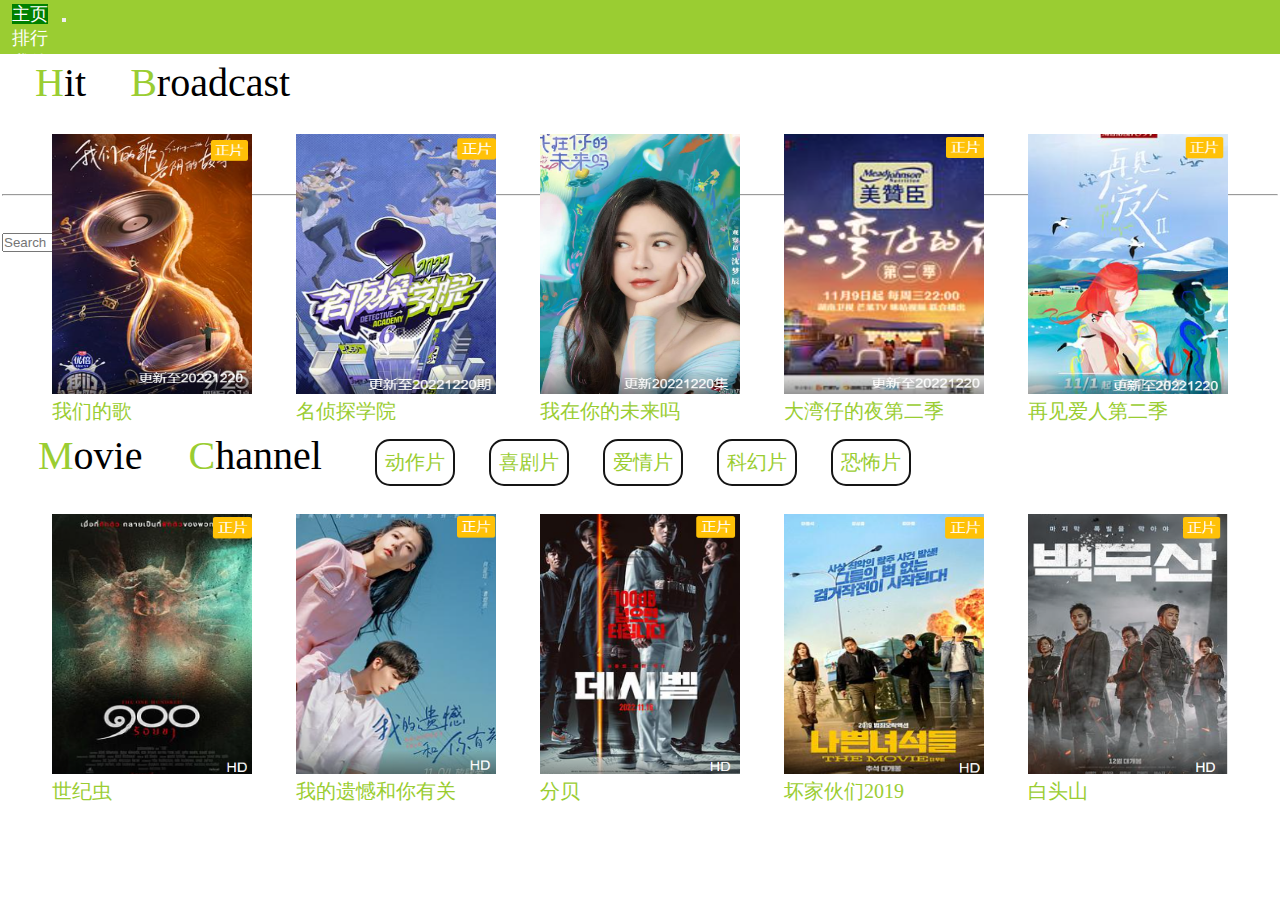
<file: index.html>
<!DOCTYPE html>
<html lang="en">
<head>
    <meta charset="UTF-8">
    <meta http-equiv="X-UA-Compatible" content="IE=edge">
    <meta name="viewport" content="width=device-width, initial-scale=1.0"> 
    <link rel="stylesheet" href="https://cdn.staticfile.org/twitter-bootstrap/4.3.1/css/bootstrap.min.css">
    <script src="https://cdn.staticfile.org/jquery/3.2.1/jquery.min.js"></script>   
    <script src="https://cdn.staticfile.org/popper.js/1.15.0/umd/popper.min.js"></script>
    <link rel="stylesheet" href="CSS/common.css">
    <link rel="stylesheet" href="CSS/index.css">
    <title>主页</title>
</head>
<body>
    <div class="container">
        <nav class="navbar navbar-expand-lg navbar-light bg-light">
            <div class="container-fluid">
            <a class="navbar-brand" href="index.html">主页</a>
            <button class="navbar-toggler" type="button" data-bs-toggle="collapse" data-bs-target="#navbarSupportedContent" aria-controls="navbarSupportedContent" aria-expanded="true" aria-label="Toggle navigation" data-toggle="dropdown">
            <span class="navbar-toggler-icon" data-toggle="dropdown"></span>
            </button>
            <div class="collapse navbar-collapse" id="navbarSupportedContent">
            <ul class="navbar-nav me-auto mb-2 mb-lg-0">
              <li class="nav-item">
                <a class="nav-link active" aria-current="page" href="ranking.html">排行</a>
              </li>
              <li class="nav-item">
                <a class="nav-link" href="login.html">我的</a>
              </li>
              <li class="nav-item">
                <a class="nav-link" href="new.html">最新</a>
              </li>
              <li class="nav-item">
                <a class="nav-link" href="contact.html">联系我们</a>
              </li>
              <div class="pulldown-box">
              <li class="nav-item dropdown">
                <a class="nav-link dropdown-toggle" href="#" id="navbarDropdown" role="button" data-toggle="dropdown" aria-expanded="">
                  全部
                </a>
                <ul class="dropdown-menu" aria-labelledby="navbarDropdown">
                  <li><a class="dropdown-item" href="#">电视</a></li>
                  <li><a class="dropdown-item" href="#">动漫</a></li>
                  <li><hr class="dropdown-divider"></li>
                  <li><a class="dropdown-item" href="#">Something else here</a></li>
                </ul>
              </li>
            </div>
            </ul>
            <form class="d-flex">
              <input class="form-control me-2" type="search" placeholder="Search" aria-label="Search">
              <button class="btn btn-outline-success" type="submit">Search</button>
            </form>
            </div>
            </div>
            </nav>
        <div class="navigation_bar">
            <p>Hit</p>
            <p>Broadcast</p>
        </div>
        <div class="main">
            <a  href="https://wujicloud.cn/voddetail/42265.html">
                <img src="images/p1.png" alt="">
                    <p>我们的歌</p>
                </img>
            </a>
            <a href="https://wujicloud.cn/voddetail/43534.html">
                <img src="images/p2.png" alt="">
                    <p>名侦探学院</p>
                </img>
            </a>
            <a href="https://wujicloud.cn/voddetail/42999.html">
                <img src="images/p3.png" alt="">
                    <p>我在你的未来吗</p>
                </img>
            </a>
            <a href="https://wujicloud.cn/voddetail/42950.html">
                <img src="images/p4.png" alt="">
                    <p>大湾仔的夜第二季</p>
                </img>
            </a>
            <a href="https://wujicloud.cn/voddetail/42847.html">
                <img src="images/p5.png" alt="">
                    <p>再见爱人第二季</p>
                </img>
            </a>
        </div>
        <div class="navigation_bar1">
            <p>Movie</p>
            <p>Channel</p>
            <div class="category">
                <a href="https://wujicloud.cn/vodshow/6-----------.html">
                    <p>动作片</p>
                </a>
                <a href="https://wujicloud.cn/vodshow/7-----------.html">
                    <p>喜剧片</p>
                </a>
                <a href="https://wujicloud.cn/vodshow/8-----------.html">
                    <p>爱情片</p>
                </a>
                <a href="https://wujicloud.cn/vodshow/9-----------.html">
                    <p>科幻片</p>
                </a>
                <a href="https://wujicloud.cn/vodshow/10-----------.html">
                    <p>恐怖片</p>
                </a>
            </div>
        </div>
        <div class="main1">
            <a href="https://wujicloud.cn/voddetail/43694.html">
                <img src="images/p6.png" alt="">
                    <p>世纪虫</p>
                </img>
            </a><a href="https://wujicloud.cn/voddetail/43693.html">
                <img src="images/p7.png" alt="">
                    <p>我的遗憾和你有关</p>
                </img>
            </a><a href="https://wujicloud.cn/voddetail/43690.html">
                <img src="images/p8.png" alt="">
                    <p>分贝</p>
                </img>
            </a><a href="https://wujicloud.cn/voddetail/28589.html">
                <img src="images/p9.png" alt="">
                    <p>坏家伙们2019</p>
                </img>
            </a><a href="https://wujicloud.cn/voddetail/28588.html">
                <img src="images/p10.png" alt="">
                    <p>白头山</p>
                </img>
            </a>
        </div>
    </div>
</body>
</html>
</file>
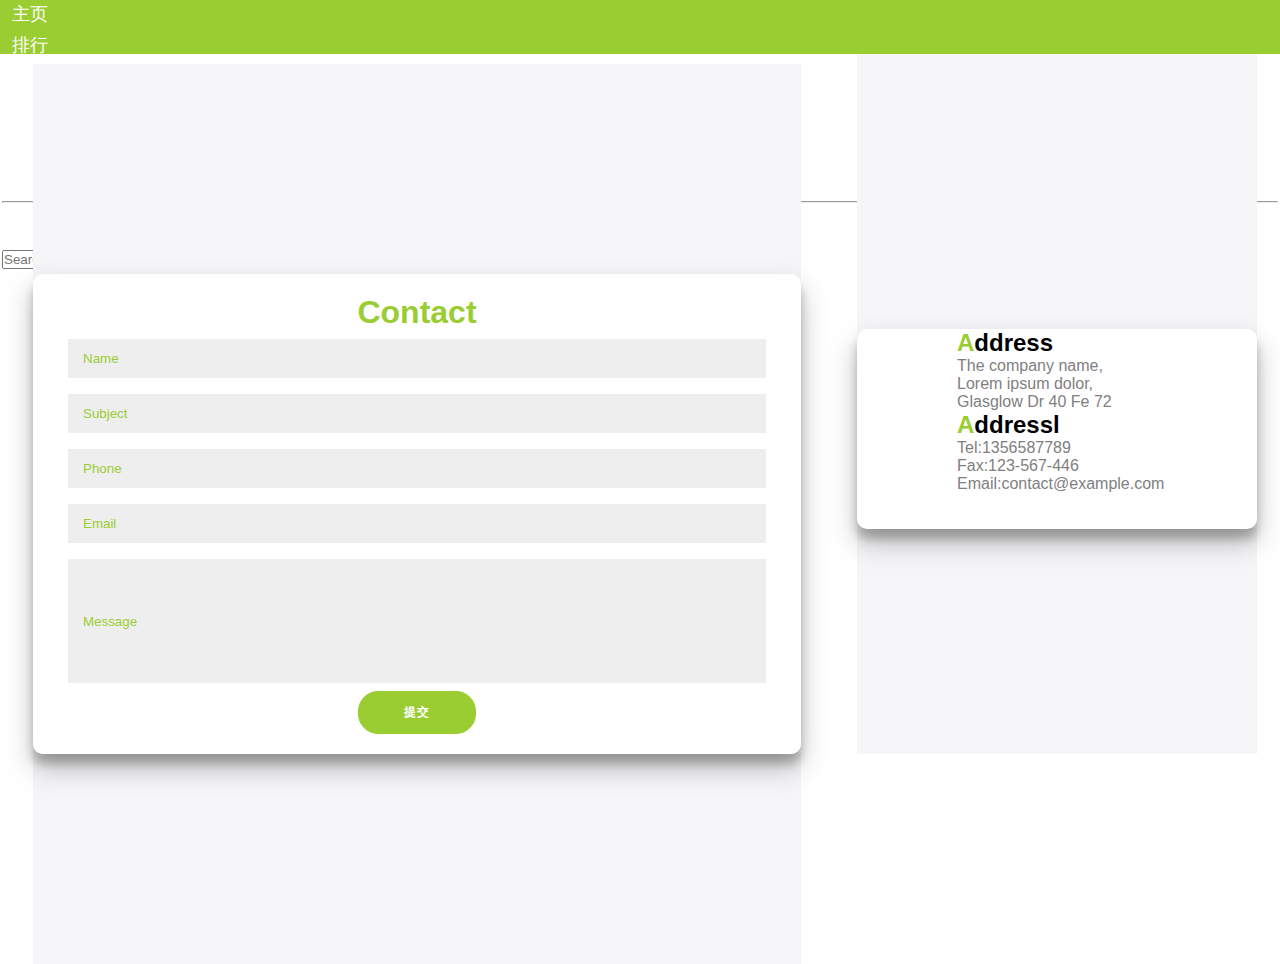
<file: contact.html>
<!DOCTYPE html>
<html lang="en">
<head>
    <meta charset="UTF-8">
    <meta http-equiv="X-UA-Compatible" content="IE=edge">
    <meta name="viewport" content="width=device-width, initial-scale=1.0">
    <meta name="viewport" content="width=device-width, initial-scale=1.0">
    <link rel="stylesheet" href="https://cdn.staticfile.org/twitter-bootstrap/4.3.1/css/bootstrap.min.css">
    <script src="https://cdn.staticfile.org/jquery/3.2.1/jquery.min.js"></script>   
    <script src="https://cdn.staticfile.org/popper.js/1.15.0/umd/popper.min.js"></script>
    <link rel="stylesheet" href="CSS/common.css">
    <link rel="stylesheet" href="CSS/we.css">
    <title>注册</title>
</head>
<body>
    <nav class="navbar navbar-expand-lg navbar-light bg-light">
        <div class="container-fluid">
        <a class="navbar-brand" href="index.html">主页</a>
        <button class="navbar-toggler" type="button" data-bs-toggle="collapse" data-bs-target="#navbarSupportedContent" aria-controls="navbarSupportedContent" aria-expanded="true" aria-label="Toggle navigation" data-toggle="dropdown">
        <span class="navbar-toggler-icon" data-toggle="dropdown"></span>
        </button>
        <div class="collapse navbar-collapse" id="navbarSupportedContent">
        <ul class="navbar-nav me-auto mb-2 mb-lg-0">
          <li class="nav-item">
            <a class="nav-link active" aria-current="page" href="ranking.html">排行</a>
          </li>
          <li class="nav-item">
            <a class="nav-link" href="login.html">我的</a>
          </li>
          <li class="nav-item">
            <a class="nav-link" href="new.html">最新</a>
          </li>
          <li class="nav-item">
            <a class="nav-link" href="contact.html">联系我们</a>
          </li>
          <li class="nav-item dropdown">
            <a class="nav-link dropdown-toggle" href="#" id="navbarDropdown" role="button" data-toggle="dropdown" aria-expanded="true">
              全部
            </a>
            <ul class="dropdown-menu" aria-labelledby="navbarDropdown">
              <li><a class="dropdown-item" href="#">电视</a></li>
              <li><a class="dropdown-item" href="#">动漫</a></li>
              <li><hr class="dropdown-divider"></li>
              <li><a class="dropdown-item" href="#">Something else here</a></li>
            </ul>
          </li>
        </ul>
        <form class="d-flex">
          <input class="form-control me-2" type="search" placeholder="Search" aria-label="Search">
          <button class="btn btn-outline-success" type="submit">Search</button>
        </form>
        </div>
        </div>
        </nav><div class="all">
    <div class="left">
        <div class="left_box">
        <form action="">
            <h1>Contact</h1>
            <input type="text" placeholder="Name" name="name" id="name">
            <input type="text" placeholder="Subject" name="subject" id="subject">
            <input type="text" placeholder="Phone" name="phone" id="phone">
            <input type="email" placeholder="Email" name="email" id="email">
            <input type="text" placeholder="Message" name="message" id="message" style="height: 100px;">
            <button>提交</button>
        </form>
    </div>
    </div>
    <div class="right">
        <div class="right_box">
        <h2>Address</h2>
        <p>The company name, <br>Lorem ipsum dolor, <br>Glasglow Dr 40 Fe 72 </p>
        <h2>Addressl</h2>
        <p>Tel:1356587789 <br>Fax:123-567-446 <br>Email:contact@example.com </p>
    </div>
</div>
</div>
</body>
</html>
</file>
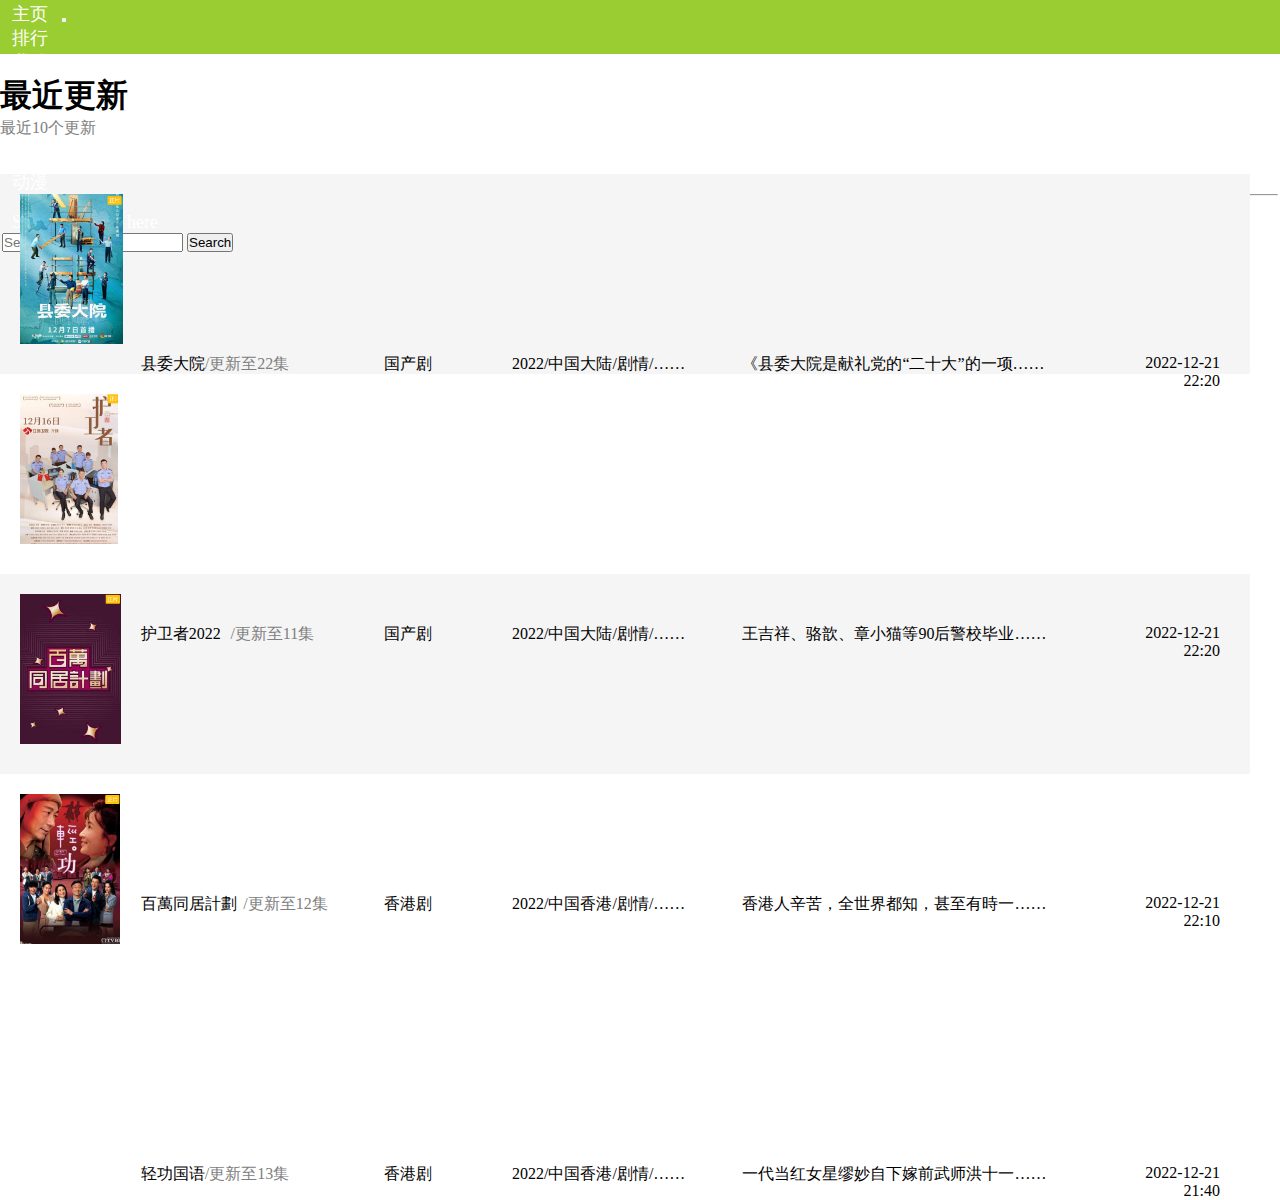
<file: new.html>
<!DOCTYPE html>
<html lang="en">
<head>
    <meta charset="UTF-8">
    <meta http-equiv="X-UA-Compatible" content="IE=edge">
    <meta name="viewport" content="width=device-width, initial-scale=1.0">
    <link rel="stylesheet" href="https://cdn.staticfile.org/twitter-bootstrap/4.3.1/css/bootstrap.min.css">
    <script src="https://cdn.staticfile.org/jquery/3.2.1/jquery.min.js"></script>   
    <script src="https://cdn.staticfile.org/popper.js/1.15.0/umd/popper.min.js"></script>
    <meta name="viewport" content="width=device-width,initial-scale=1.0,maximum-scale=1.0,minimum-scale=1.0,user-scalable=no">
    <link rel="stylesheet" href="CSS/new.css">
    <link rel="stylesheet" href="CSS/common.css">
    <title>注册</title>
</head>
<body>
    <nav class="navbar navbar-expand-lg navbar-light bg-light">
        <div class="container-fluid">
        <a class="navbar-brand" href="index.html">主页</a>
        <button class="navbar-toggler" type="button" data-bs-toggle="collapse" data-bs-target="#navbarSupportedContent" aria-controls="navbarSupportedContent" aria-expanded="true" aria-label="Toggle navigation" data-toggle="dropdown">
        <span class="navbar-toggler-icon" data-toggle="dropdown"></span>
        </button>
        <div class="collapse navbar-collapse" id="navbarSupportedContent">
        <ul class="navbar-nav me-auto mb-2 mb-lg-0">
          <li class="nav-item">
            <a class="nav-link active" aria-current="page" href="ranking.html">排行</a>
          </li>
          <li class="nav-item">
            <a class="nav-link" href="login.html">我的</a>
          </li>
          <li class="nav-item">
            <a class="nav-link" href="new.html">最新</a>
          </li>
          <li class="nav-item">
            <a class="nav-link" href="contact.html">联系我们</a>
          </li>
          <li class="nav-item dropdown">
            <a class="nav-link dropdown-toggle" href="#" id="navbarDropdown" role="button" data-toggle="dropdown" aria-expanded="true">
              全部
            </a>
            <ul class="dropdown-menu" aria-labelledby="navbarDropdown">
              <li><a class="dropdown-item" href="#">电视</a></li>
              <li><a class="dropdown-item" href="#">动漫</a></li>
              <li><hr class="dropdown-divider"></li>
              <li><a class="dropdown-item" href="#">Something else here</a></li>
            </ul>
          </li>
        </ul>
        <form class="d-flex">
          <input class="form-control me-2" type="search" placeholder="Search" aria-label="Search">
          <button class="btn btn-outline-success" type="submit">Search</button>
        </form>
        </div>
        </div>
        </nav>
    <div class="bar">
        <h1>最近更新</h1>
        <p>最近10个更新</p>
    </div>
    <div class="barlist">
        <div class="listbox">
            <a href=""><img src="images/p21.png" alt=""></a >
            <p class="wei">县委大院</p>
            <p class="geng">/更新至22集</p>
            <p class="guo">国产剧</p>
            <p class="ju">2022/中国大陆/剧情/……</p>
            <p class="xian">《县委大院是献礼党的“二十大”的一项……</p>
            <p class="data">2022-12-21 <br> 22:20</p>
        </div>
        <div class="listbox1">
            <a href=""><img src="images/p22.png" alt=""></a >
            <p class="wei1">护卫者2022</p>
            <p class="geng1">/更新至11集</p>
            <p class="guo1">国产剧</p>
            <p class="ju1">2022/中国大陆/剧情/……</p>
            <p class="xian1">王吉祥、骆歆、章小猫等90后警校毕业……</p>
            <p class="data1">2022-12-21 <br> 22:20</p>
        </div>
        <div class="listbox">
            <a href=""><img src="images/p23.png" alt=""></a >
            <p class="wei2">百萬同居計劃</p>
            <p class="geng2">/更新至12集</p>
            <p class="guo2">香港剧</p>
            <p class="ju2">2022/中国香港/剧情/……</p>
            <p class="xian2">香港人辛苦，全世界都知，甚至有時一……</p>
            <p class="data2">2022-12-21 <br> 22:10</p>
        </div>
        <div class="listbox1">
            <a href=""><img src="images/p24.png" alt=""></a >
            <p class="wei3">轻功国语</p>
            <p class="geng3">/更新至13集</p>
            <p class="guo3">香港剧</p>
            <p class="ju3">2022/中国香港/剧情/……</p>
            <p class="xian3">一代当红女星缪妙自下嫁前武师洪十一……</p>
            <p class="data3">2022-12-21 <br> 21:40</p>
        </div>
    </div>
</body>
</html>
</file>
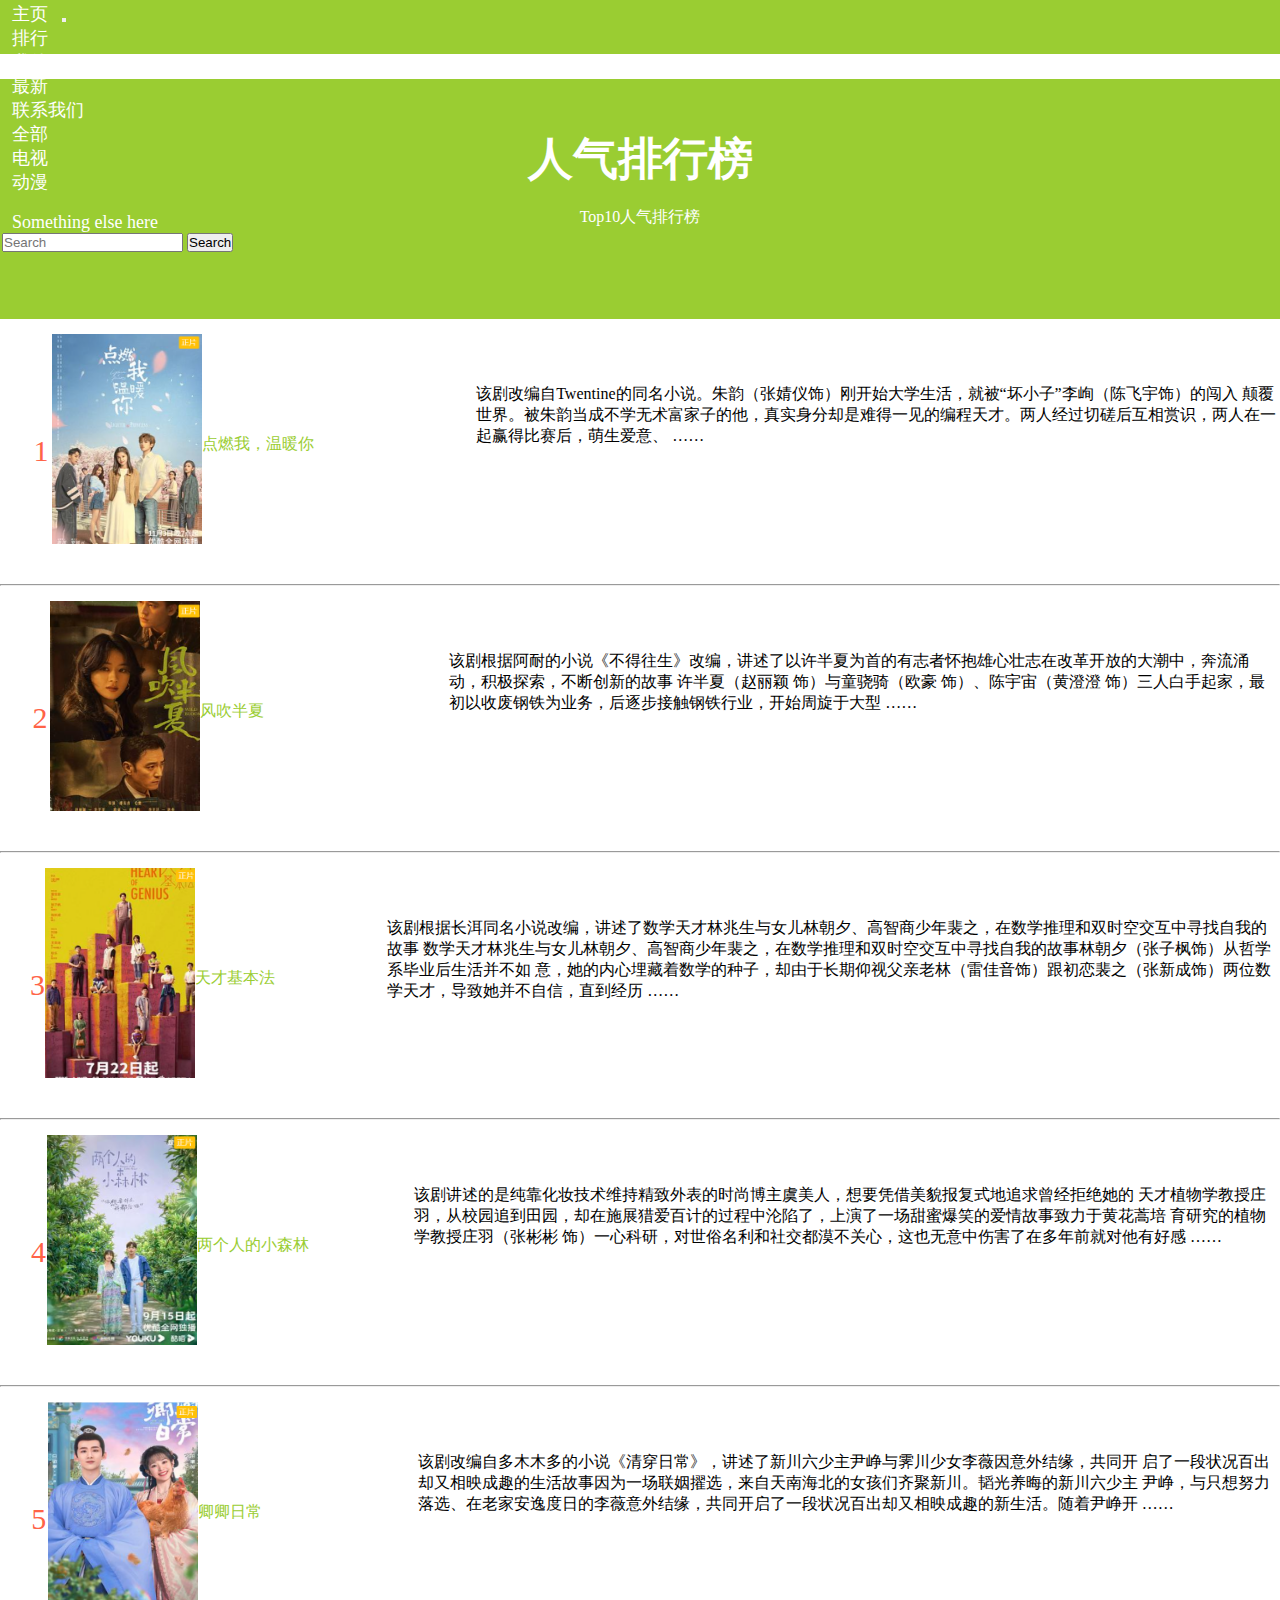
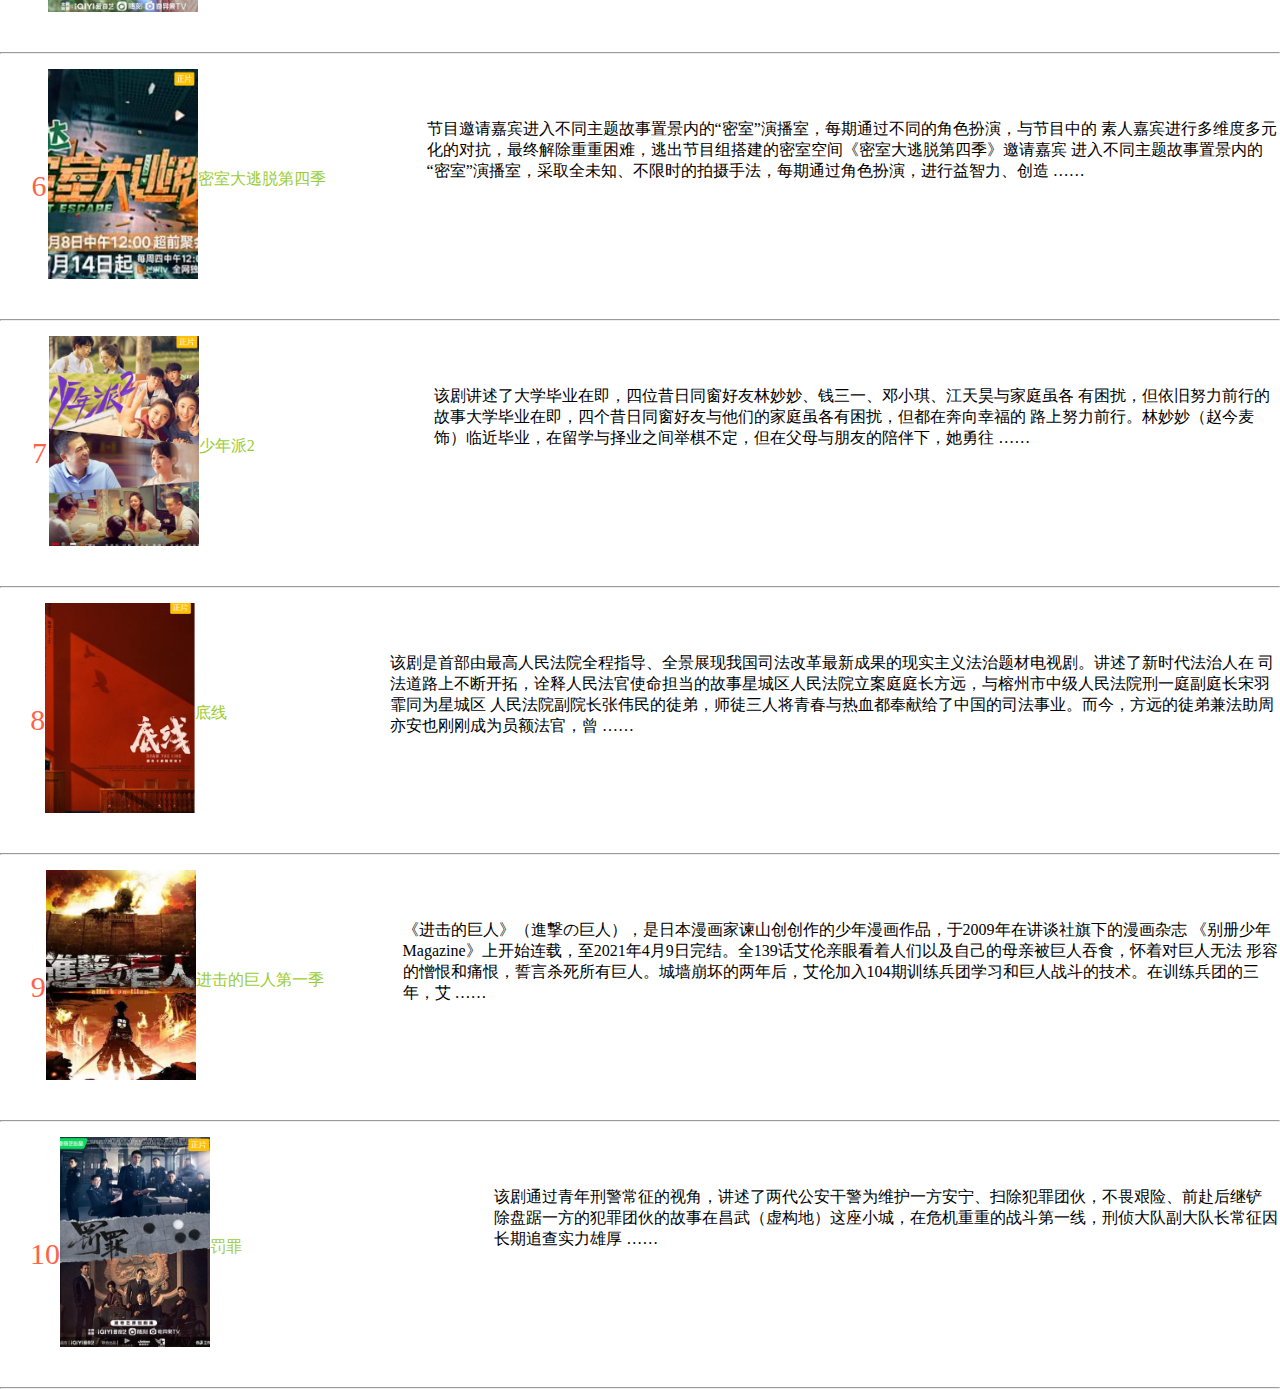
<file: ranking.html>
<!DOCTYPE html>
<html lang="en">
<head>
    <meta charset="UTF-8">
    <meta http-equiv="X-UA-Compatible" content="IE=edge">
    <meta name="viewport" content="width=device-width, initial-scale=1.0">
    <meta name="viewport" content="width=device-width,initial-scale=1.0,maximum-scale=1.0,minimum-scale=1.0,user-scalable=no">
    <link rel="stylesheet" href="https://cdn.staticfile.org/twitter-bootstrap/4.3.1/css/bootstrap.min.css">
    <script src="https://cdn.staticfile.org/jquery/3.2.1/jquery.min.js"></script>   
    <script src="https://cdn.staticfile.org/popper.js/1.15.0/umd/popper.min.js"></script>
    <link rel="stylesheet" href="CSS/common.css">
    <link rel="stylesheet" href="CSS/ranking.css">
    <title>登录</title>
</head>
<body>
    <nav class="navbar navbar-expand-lg navbar-light bg-light">
        <div class="container-fluid">
        <a class="navbar-brand" href="index.html">主页</a>
        <button class="navbar-toggler" type="button" data-bs-toggle="collapse" data-bs-target="#navbarSupportedContent" aria-controls="navbarSupportedContent" aria-expanded="true" aria-label="Toggle navigation" data-toggle="dropdown">
        <span class="navbar-toggler-icon" data-toggle="dropdown"></span>
        </button>
        <div class="collapse navbar-collapse" id="navbarSupportedContent">
        <ul class="navbar-nav me-auto mb-2 mb-lg-0">
          <li class="nav-item">
            <a class="nav-link active" aria-current="page" href="ranking.html">排行</a>
          </li>
          <li class="nav-item">
            <a class="nav-link" href="login.html">我的</a>
          </li>
          <li class="nav-item">
            <a class="nav-link" href="new.html">最新</a>
          </li>
          <li class="nav-item">
            <a class="nav-link" href="contact.html">联系我们</a>
          </li>
          <li class="nav-item dropdown">
            <a class="nav-link dropdown-toggle" href="#" id="navbarDropdown" role="button" data-toggle="dropdown" aria-expanded="true">
              全部
            </a>
            <ul class="dropdown-menu" aria-labelledby="navbarDropdown">
              <li><a class="dropdown-item" href="#">电视</a></li>
              <li><a class="dropdown-item" href="#">动漫</a></li>
              <li><hr class="dropdown-divider"></li>
              <li><a class="dropdown-item" href="#">Something else here</a></li>
            </ul>
          </li>
        </ul>
        <form class="d-flex">
          <input class="form-control me-2" type="search" placeholder="Search" aria-label="Search">
          <button class="btn btn-outline-success" type="submit">Search</button>
        </form>
        </div>
        </div>
        </nav>
        <div class="top">
            <h1>人气排行榜</h1><br>
            <P>Top10人气排行榜</P>
        </div>
        <div class="bottom">
            <div class="list1">
            <p class="first">1</p> <a href=""><img src="images/p11.png" alt=""></a>
             <p class="second">点燃我，温暖你 </p><br>
             <p class="third"> 该剧改编自Twentine的同名小说。朱韵（张婧仪饰）刚开始大学生活，就被“坏小子”李峋（陈飞宇饰）的闯入
                颠覆世界。被朱韵当成不学无术富家子的他，真实身分却是难得一见的编程天才。两人经过切磋后互相赏识，两人在一起赢得比赛后，萌生爱意、
                ……</p>
            </div>
            <hr>
            <div class="list1">
                <p class="first">2</p> <a href=""><img src="images/p12.png" alt=""></a>
                 <p class="second">风吹半夏</p><br>
                 <p class="third"> 该剧根据阿耐的小说《不得往生》改编，讲述了以许半夏为首的有志者怀抱雄心壮志在改革开放的大潮中，奔流涌动，积极探索，不断创新的故事
                    许半夏（赵丽颖 饰）与童骁骑（欧豪 饰）、陈宇宙（黄澄澄 饰）三人白手起家，最初以收废钢铁为业务，后逐步接触钢铁行业，开始周旋于大型
                    ……
                 </p>
                </div>
                <hr>
                <div class="list1">
                    <p class="first">3</p> <a href=""><img src="images/p13.png" alt=""></a>
                     <p class="second">天才基本法</p><br>
                     <p class="third"> 该剧根据长洱同名小说改编，讲述了数学天才林兆生与女儿林朝夕、高智商少年裴之，在数学推理和双时空交互中寻找自我的故事
                        数学天才林兆生与女儿林朝夕、高智商少年裴之，在数学推理和双时空交互中寻找自我的故事林朝夕（张子枫饰）从哲学系毕业后生活并不如
                        意，她的内心埋藏着数学的种子，却由于长期仰视父亲老林（雷佳音饰）跟初恋裴之（张新成饰）两位数学天才，导致她并不自信，直到经历
                        ……</p>
                    </div>
                    <hr>
                    <div class="list1">
                        <p class="first">4</p> <a href=""><img src="images/p14.png" alt=""></a>
                         <p class="second">两个人的小森林</p><br>
                         <p class="third"> 该剧讲述的是纯靠化妆技术维持精致外表的时尚博主虞美人，想要凭借美貌报复式地追求曾经拒绝她的
                            天才植物学教授庄羽，从校园追到田园，却在施展猎爱百计的过程中沦陷了，上演了一场甜蜜爆笑的爱情故事致力于黄花蒿培
                            育研究的植物学教授庄羽（张彬彬 饰）一心科研，对世俗名利和社交都漠不关心，这也无意中伤害了在多年前就对他有好感
                            ……</p>
                        </div>
                        <hr>
                        <div class="list1">
                            <p class="first">5</p> <a href=""><img src="images/p15.png" alt=""></a>
                             <p class="second">卿卿日常</p><br>
                             <p class="third"> 该剧改编自多木木多的小说《清穿日常》，讲述了新川六少主尹峥与霁川少女李薇因意外结缘，共同开
                                启了一段状况百出却又相映成趣的生活故事因为一场联姻擢选，来自天南海北的女孩们齐聚新川。韬光养晦的新川六少主
                                尹峥，与只想努力落选、在老家安逸度日的李薇意外结缘，共同开启了一段状况百出却又相映成趣的新生活。随着尹峥开
                                ……</p>
                            </div>
                            <hr>
                            <div class="list1">
                                <p class="first">6</p> <a href=""><img src="images/p16.png" alt=""></a>
                                 <p class="second">密室大逃脱第四季</p><br>
                                 <p class="third"> 节目邀请嘉宾进入不同主题故事置景内的“密室”演播室，每期通过不同的角色扮演，与节目中的
                                    素人嘉宾进行多维度多元化的对抗，最终解除重重困难，逃出节目组搭建的密室空间《密室大逃脱第四季》邀请嘉宾
                                    进入不同主题故事置景内的“密室”演播室，采取全未知、不限时的拍摄手法，每期通过角色扮演，进行益智力、创造
                                    ……
                                 </p>
                                </div>
                                <hr>
                                <div class="list1">
                                    <p class="first">7</p> <a href=""><img src="images/p17.png" alt=""></a>
                                     <p class="second">少年派2</p><br>
                                     <p class="third"> 该剧讲述了大学毕业在即，四位昔日同窗好友林妙妙、钱三一、邓小琪、江天昊与家庭虽各
                                        有困扰，但依旧努力前行的故事大学毕业在即，四个昔日同窗好友与他们的家庭虽各有困扰，但都在奔向幸福的
                                        路上努力前行。林妙妙（赵今麦饰）临近毕业，在留学与择业之间举棋不定，但在父母与朋友的陪伴下，她勇往
                                        ……</p>
                                    </div>
                                    <hr>
                                    <div class="list1">
            <p class="first">8</p> <a href=""><img src="images/p18.png" alt=""></a>
             <p class="second">底线 </p><br>
             <p class="third"> 该剧是首部由最高人民法院全程指导、全景展现我国司法改革最新成果的现实主义法治题材电视剧。讲述了新时代法治人在
                司法道路上不断开拓，诠释人民法官使命担当的故事星城区人民法院立案庭庭长方远，与榕州市中级人民法院刑一庭副庭长宋羽霏同为星城区
                人民法院副院长张伟民的徒弟，师徒三人将青春与热血都奉献给了中国的司法事业。而今，方远的徒弟兼法助周亦安也刚刚成为员额法官，曾
                ……</p>
            </div>
            <hr>
            <div class="list1">
                <p class="first">9</p> <a href=""><img src="images/p19.png" alt=""></a>
                 <p class="second">进击的巨人第一季 </p><br>
                 <p class="third"> 《进击的巨人》（進撃の巨人），是日本漫画家谏山创创作的少年漫画作品，于2009年在讲谈社旗下的漫画杂志
                    《别册少年Magazine》上开始连载，至2021年4月9日完结。全139话艾伦亲眼看着人们以及自己的母亲被巨人吞食，怀着对巨人无法
                    形容的憎恨和痛恨，誓言杀死所有巨人。城墙崩坏的两年后，艾伦加入104期训练兵团学习和巨人战斗的技术。在训练兵团的三年，艾
                    ……</p>
                </div>
                <hr>
                <div class="list1">
                    <p class="first">10</p> <a href=""><img src="images/p20.png" alt=""></a>
                     <p class="second">罚罪 </p><br>
                     <p class="third"> 该剧通过青年刑警常征的视角，讲述了两代公安干警为维护一方安宁、扫除犯罪团伙，不畏艰险、前赴后继铲
                        除盘踞一方的犯罪团伙的故事在昌武（虚构地）这座小城，在危机重重的战斗第一线，刑侦大队副大队长常征因长期追查实力雄厚
                        ……</p>
                    </div>
                    <hr>
        </div>
    </div>
        
    </body>
    </html>
</file>
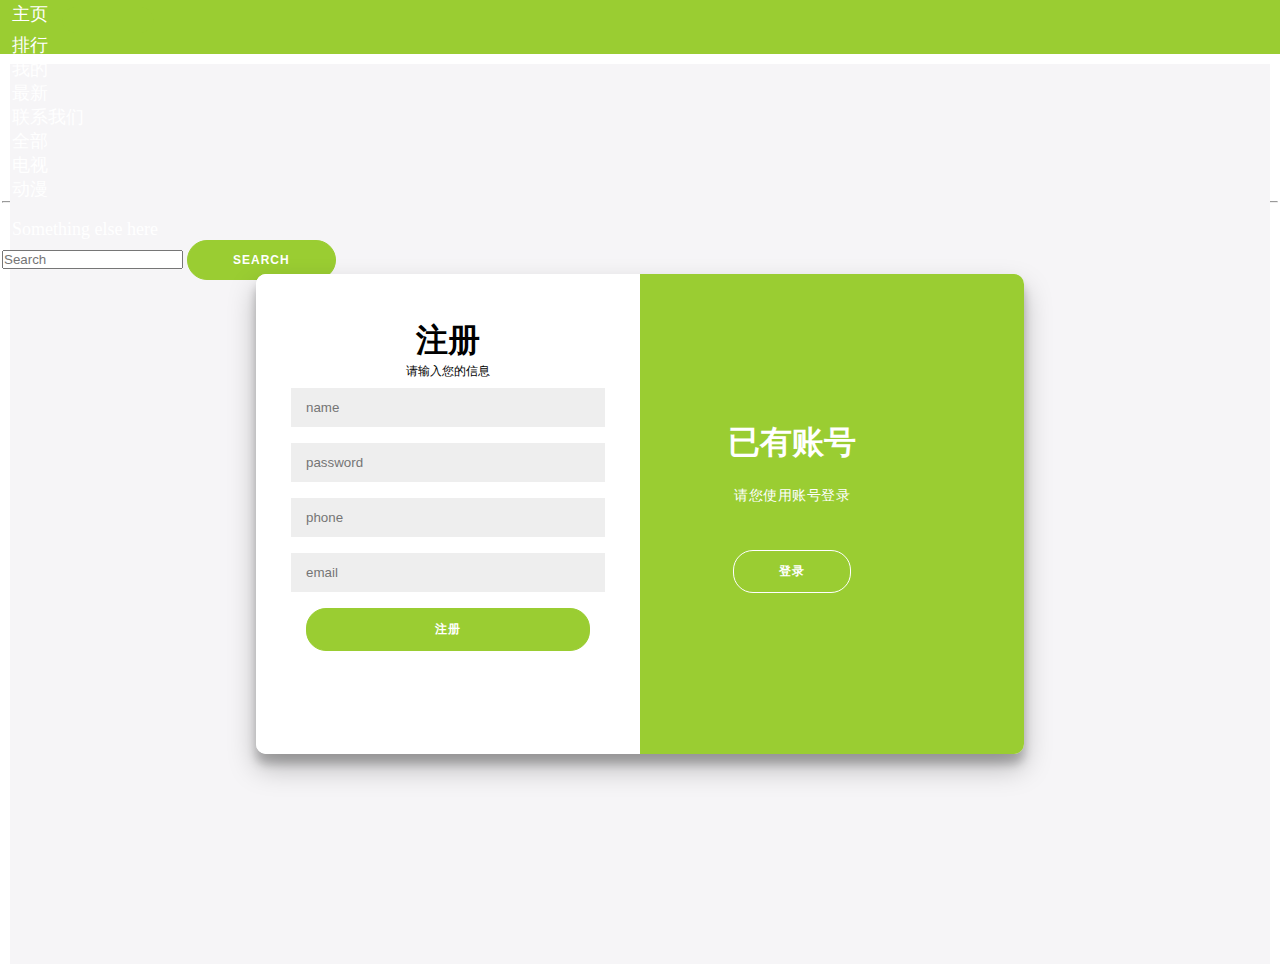
<file: register.html>
<!DOCTYPE html>
<html lang="en">
<head>
    <meta charset="UTF-8">
    <meta http-equiv="X-UA-Compatible" content="IE=edge">
    <meta name="viewport" content="width=device-width, initial-scale=1.0">
    <link rel="stylesheet" href="https://cdn.staticfile.org/twitter-bootstrap/4.3.1/css/bootstrap.min.css">
    <script src="https://cdn.staticfile.org/jquery/3.2.1/jquery.min.js"></script>   
    <script src="https://cdn.staticfile.org/popper.js/1.15.0/umd/popper.min.js"></script>
    <link rel="stylesheet" href="CSS/common.css">
    <link rel="stylesheet" href="CSS/register.css">
    <script src="JS/register.js"></script>
    <title>注册</title>
</head>
<body>
    <nav class="navbar navbar-expand-lg navbar-light bg-light">
        <div class="container-fluid">
        <a class="navbar-brand" href="index.html">主页</a>
        <button class="navbar-toggler" type="button" data-bs-toggle="collapse" data-bs-target="#navbarSupportedContent" aria-controls="navbarSupportedContent" aria-expanded="true" aria-label="Toggle navigation" data-toggle="dropdown">
        <span class="navbar-toggler-icon" data-toggle="dropdown"></span>
        </button>
        <div class="collapse navbar-collapse" id="navbarSupportedContent">
        <ul class="navbar-nav me-auto mb-2 mb-lg-0">
          <li class="nav-item">
            <a class="nav-link active" aria-current="page" href="ranking.html">排行</a>
          </li>
          <li class="nav-item">
            <a class="nav-link" href="login.html">我的</a>
          </li>
          <li class="nav-item">
            <a class="nav-link" href="new.html">最新</a>
          </li>
          <li class="nav-item">
            <a class="nav-link" href="contact.html">联系我们</a>
          </li>
          <li class="nav-item dropdown">
            <a class="nav-link dropdown-toggle" href="#" id="navbarDropdown" role="button" data-toggle="dropdown" aria-expanded="true">
              全部
            </a>
            <ul class="dropdown-menu" aria-labelledby="navbarDropdown">
              <li><a class="dropdown-item" href="#">电视</a></li>
              <li><a class="dropdown-item" href="#">动漫</a></li>
              <li><hr class="dropdown-divider"></li>
              <li><a class="dropdown-item" href="#">Something else here</a></li>
            </ul>
          </li>
        </ul>
        <form class="d-flex">
          <input class="form-control me-2" type="search" placeholder="Search" aria-label="Search">
          <button class="btn btn-outline-success" type="submit">Search</button>
        </form>
        </div>
        </div>
        </nav>
    <div class="con">
    <div class="login">
        <div class="login_logo sign-up-container">
        <form action="user/addUser" method="post" name="login">
            <h1>注册</h1>
            <span>请输入您的信息</span>
            <input type="text" placeholder="name" name="name" id="name">
            <input type="password" placeholder="password" name="password" id="password">
            <input type="text" placeholder="phone" name="phone" id="phone">
            <input type="email" placeholder="email" name="email" id="email">
            <input type="submit"value="注册" class="login_btn" onClick="return saveStorage('msg')">
            <p id="msg"></p>
        </form>
    </div>
    <div class="other_box">
        <div class="other">
            <div class="overlay-panel overlay-left">
                <h1>已有账号</h1>
                <p>请您使用账号登录</p>
                <a href="HTML/login.html">
                <button class="click" id="signIn">登录</button>
            </a>
            </div>
        </div>
    </div>
       </div> 
    </div>
</body>
</html>
</file>
<file: CSS/common.css>
*{
    margin: 0;
    padding: 0;
}
.container-fluid{
    padding: 2px;
    background-color: #9ACD32;
    height: 50px;
    max-width: 100%;
    min-height: 50px;
}
.navigation ul{
    list-style-type: none;
    padding-top: 14px;
    margin-left: 20px;
}
.navigation li{
    float: left;
}
.container-fluid a{
    color: white;
    margin: 10px;
    text-decoration: none;
    font-size: 18px;
}
.container-fluid a:hover{
    background: white;
    border: 2px 1px solid black;
    color: green;
}
.container-fluid input[type=text]{
    float: right;
    border: 1px #151515 solid;
    border-radius: 5px;
    font-size: 18px;
    color: white;
    background-color: #9ACD32;
}
.container-fluid input[type=text]::placeholder{
    color: white;
}
.pulldown_box{
    position: relative;
    display: inline-block;
}
.pulldown{
    position: absolute;
    display: none;
    background-color: white;
    min-width: 20px;
}
.pulldown a{
    display: block;
    color: #9ACD32;

}
.pulldown a:hover{
    background-color: black;
}
.pulldown_box:hover .dropdown-menu{
    display: block;
}
</file>
<file: CSS/index.css>
.container{
    max-width: 100%;
    min-height: 500px;

}
a.navbar-brand{
    background-color: green;
}
.navigation_bar {
    height: 40px;
    
}
.navigation_bar p {
    padding: 5px;
    display: inline-block;
    margin-left: 30px;
    font-size: 40px;
}
.navigation_bar p:first-letter{
    color:#9ACD32 ;
}
.main{
    padding-top: 10px;
    margin: 30px;
    height: 260px;
    transition: all 3s;
    display: flex;
    justify-content: space-around;
}
.main a{
    text-decoration: none;
}
.main a:hover{
    box-shadow: 0 16px 32px 0 rgba(67, 23, 154, 0.15);/* 鼠标悬浮时盒子出现的阴影 */
	transform: translate(0, 5px);
}
.main img{
    width:200px;
    height: 260px;
}
.main p{
    font-size: 20px;
    color: #9ACD32;
}

.navigation_bar1 {
    height: 50px;
    display: flex;
    
}
.navigation_bar1 p {
    padding: 8px;
    display: inline-block;
    margin-left: 30px;
    font-size: 40px;
}
.navigation_bar1 p:first-letter{
    color:#9ACD32 ;
}
.category{
    padding: 15px;
}
.category a{
    text-decoration: none;
}
.category p{
    font-size: 20px;
    color: #9ACD32;
    border: 2px #151515 solid;
    border-radius: 15px;

}
.main1{
    padding-top: 10px;
    margin: 30px;
    height: 260px;
    transition: all 3s;
    display: flex;
    justify-content: space-around;
}
.main1 a{
    text-decoration: none;
}
.main1 a:hover{
    box-shadow: 0 16px 32px 0 rgba(67, 23, 154, 0.15);/* 鼠标悬浮时盒子出现的阴影 */
	transform: translate(0, 5px);
}
.main1 img{
    width:200px;
    height: 260px;
}
.main1 p{
    font-size: 20px;
    color: #9ACD32;
}
@media (max-width: 480px){
    .displayNone{
        display: none} 
    .navigation_bar p{
        font-size: 30px;
    }
    .navigation_bar1 p{
        font-size: 30px;
    }
    .category{
        display: none;
    }
    .main{
        display: inline-block;
        width: 100%;
        justify-content: space-around;
        text-align: center;
    }
    .navigation_bar{
        height: 20px;
    }
    .main1{
        display: inline-block;
        width:100% ;
        justify-content: space-around;
        text-align: center;
    }
}
</file>
<file: CSS/we.css>
.all{
    height: 600px;
    display: flex;
    justify-content: space-around;
    max-width: 100%;
    min-height: 700px;
}
.left{
    font-family:'Montserrat',sans-serif;
    background:#f6f5f7;
    display:flex;
    flex-direction:column;
    justify-content:center;
    align-items:center;
    height:100vh;
    margin:10px;
}
.left_box{
    background:#fff;
    border-radius:10px;
    box-shadow:0 14px 28px rgba(0,0,0,.25),0 10px 10px rgba(0,0,0,.22);
    position:relative;
    overflow:hidden;
    width:768px;
    max-width:100%;
    min-height:480px;
}
h1,h2::first-letter{
    color: #9ACD32;
}
h1 {
    font-weight:bold;
    margin:0;
}
.left_box input{
    background:#eee;
    border:none;
    padding:12px 15px;
    margin:8px 0;
    width:100%;
    outline:none;
}
.left_box form{
    background:#fff;
    display:flex;
    flex-direction:column;
    padding:0 50px;
    height:100%;
    justify-content:center;
    align-items:center;
    text-align:center;
}
button{
    border-radius:20px;
    border:1px solid #9ACD32;
    background:#9ACD32;
    color:#fff;
    font-size:12px;
    font-weight:bold;
    padding:12px 45px;
    letter-spacing:1px;
    text-transform:uppercase;
    transition:transform 80ms ease-in;
    cursor:pointer;
}
.left_box input[type=text]::placeholder{
    color: #9ACD32;
}
.left_box input[type=email]::placeholder{
    color: #9ACD32;
}

.right{
    font-family:'Montserrat',sans-serif;
    background:#f6f5f7;
    display:flex;
    flex-direction:column;
    justify-content:center;
    align-items:center;
}
.right_box{
    margin-top: 50px;
    background:#fff;
    border-radius:10px;
    box-shadow:0 14px 28px rgba(0,0,0,.25),0 10px 10px rgba(0,0,0,.22);
    position:relative;
    overflow:hidden;
    height: 200px;
    width: 400px;
}
h2,p{
    margin-left: 100px;
    text-align: left;
}
p{
    color: gray;
}
</file>
<file: CSS/new.css>
.bar{
    margin-top: 20px;
    height: 100px;
}
.bar p{
    color: gray;
}
.barlist{
    justify-content: space-around;
    max-width: 100%;
    max-height: 600px;
}
.listbox{
    background-color: #F5F5F5;
    height: 200px;
    width: 1250px;
    transition: all 3s;
    display: flex;
    max-width: 100%;
}
.listbox img{
    margin: 20px;
    height: 150px;
}
.listbox a:hover{
    box-shadow: 0 16px 32px 0 rgba(23, 154, 34, 0.15);/* 鼠标悬浮时盒子出现的阴影 */
	transform: translate(0, 5px);
}
.wei{
    width: 70px;
    height: 30px;
    position: absolute;
    top: 40%;   
    left: 11%;             
    transform: translateY(-20%); 
}
.geng{
    width: 100px;
    height: 30px;
    position: absolute;
    top: 40%;   
    left: 16%;             
    transform: translateY(-20%); 
    color: gray;
}
.guo{
    width: 60px;
    height: 30px;
    position: absolute;
    top: 40%;   
    left: 30%;             
    transform: translateY(-20%); 
}
.ju{
    width: 220px;
    height: 30px;
    position: absolute;
    top: 40%;   
    left: 40%;             
    transform: translateY(-20%); 
}
.xian{
    width: 330px;
    height: 30px;
    position: absolute;
    top: 40%;   
    left: 58%;             
    transform: translateY(-20%); 
}
.data{
    width: 132px;
    height: 30px;
    position: absolute;
    top: 40%;   
    left: 85%;             
    transform: translateY(-20%); 
    text-align: right;
}
.listbox1{
    background-color: white;
    height: 200px;
    width: 1250px;
    transition: all 3s;
    display: flex;
}
.listbox1 img{
    margin: 20px;
    height: 150px;
}
.listbox1 a:hover{
    box-shadow: 0 16px 32px 0 rgba(23, 154, 34, 0.15);/* 鼠标悬浮时盒子出现的阴影 */
	transform: translate(0, 5px);
}
.wei1{
    width: 88px;
    height: 30px;
    position: absolute;
    top: 70%;   
    left: 11%;             
    transform: translateY(-20%); 
}
.geng1{
    width: 100px;
    height: 30px;
    position: absolute;
    top: 70%;   
    left: 18%;             
    transform: translateY(-20%); 
    color: gray;
}
.guo1{
    width: 60px;
    height: 30px;
    position: absolute;
    top: 70%;   
    left: 30%;             
    transform: translateY(-20%); 
}
.ju1{
    width: 220px;
    height: 30px;
    position: absolute;
    top: 70%;   
    left: 40%;             
    transform: translateY(-20%); 
}
.xian1{
    width: 330px;
    height: 30px;
    position: absolute;
    top: 70%;   
    left: 58%;             
    transform: translateY(-20%); 
}
.data1{
    width: 132px;
    height: 30px;
    position: absolute;
    top: 70%;   
    left: 85%;             
    transform: translateY(-20%); 
    text-align: right;
}
.wei2{
    width: 96px;
    height: 30px;
    position: absolute;
    top: 100%;   
    left: 11%;             
    transform: translateY(-20%); 
}
.geng2{
    width: 110px;
    height: 30px;
    position: absolute;
    top: 100%;   
    left: 19%;             
    transform: translateY(-20%); 
    color: gray;
}
.guo2{
    width: 60px;
    height: 30px;
    position: absolute;
    top: 100%;   
    left: 30%;             
    transform: translateY(-20%); 
}
.ju2{
    width: 220px;
    height: 30px;
    position: absolute;
    top: 100%;   
    left: 40%;             
    transform: translateY(-20%); 
}
.xian2{
    width: 330px;
    height: 30px;
    position: absolute;
    top: 100%;   
    left: 58%;             
    transform: translateY(-20%); 
}
.data2{
    width: 132px;
    height: 30px;
    position: absolute;
    top: 100%;   
    left: 85%;             
    transform: translateY(-20%); 
    text-align: right;
}
.wei3{
    width: 66px;
    height: 30px;
    position: absolute;
    top: 130%;   
    left: 11%;             
    transform: translateY(-20%); 
}
.geng3{
    width: 110px;
    height: 30px;
    position: absolute;
    top: 130%;   
    left: 16%;             
    transform: translateY(-20%); 
    color: gray;
}
.guo3{
    width: 60px;
    height: 30px;
    position: absolute;
    top: 130%;   
    left: 30%;             
    transform: translateY(-20%); 
}
.ju3{
    width: 220px;
    height: 30px;
    position: absolute;
    top: 130%;   
    left: 40%;             
    transform: translateY(-20%); 
}
.xian3{
    width: 330px;
    height: 30px;
    position: absolute;
    top: 130%;   
    left: 58%;             
    transform: translateY(-20%); 
}
.data3{
    width: 132px;
    height: 30px;
    position: absolute;
    top: 130%;   
    left: 85%;             
    transform: translateY(-20%); 
    text-align: right;
}
</file>
<file: CSS/ranking.css>
*{
    margin: 0;
    padding: 0;
}
.top{
    margin-top: 25px;
    padding-top: 20px;
    background-color: #9ACD32;
    height: 220px;
}
.top h1{
    padding-top: 30px;
    text-align: center;
    color: white;
    font-size: 45px;
}
.top p{
    color: white;
    text-align: center;
}
.list1{
    padding-top: 5px;
    margin-top: 10px;
    height: 250px;
    display: flex;
}
.list1 img{
    width: 150px;
    height: 210px;
}
.first {
    margin-top: 100px;
    margin-left: 30px;
    width: 50px;
    height: 80px;
    font-size: 30px;
    text-align: center;
    color: #FF6347;
}
.second{
    margin-top: 100px;
    width: 600px;
    color: #9ACD32;
}
.third{
    display: flex;
    margin-left: 10px;
    margin-top: 50px;
}
@media (max-width: 480px){
    .list1{
    word-break: break-all;  /*允许在单词内换行*/
    text-overflow: ellipsis;/*显示省略符号来代表被修剪的文本*/
    overflow: hidden;
    white-space: nowrap;
    }
    .list{
        word-break: break-all;  /*允许在单词内换行*/
    text-overflow: ellipsis;/*显示省略符号来代表被修剪的文本*/
    overflow: hidden;
    white-space: nowrap;
    }
}
</file>
<file: CSS/register.css>
*{
    padding: 0;
    margin: 0;
}
.con{
    font-family:'Montserrat',sans-serif;
    background:#f6f5f7;
    display:flex;
    flex-direction:column;
    justify-content:center;
    align-items:center;
    height:100vh;
    margin:10px;
}
h1 {
    font-weight:bold;
    margin:0;
}
p {
    font-size:14px;
    line-height:20px;
    letter-spacing:.5px;
    margin:20px 0 30px;
}
span {
    font-size:12px;
}
a {
    color:#333;
    font-size:14px;
    text-decoration:none;
    margin:15px 0;
}
.login {
    background:#fff;
    border-radius:10px;
    box-shadow:0 14px 28px rgba(0,0,0,.25),0 10px 10px rgba(0,0,0,.22);
    position:relative;
    overflow:hidden;
    width:768px;
    max-width:100%;
    min-height:480px;
}
.login_logo form {
    background:#fff;
    display:flex;
    flex-direction:column;
    padding:0 50px;
    height:100%;
    justify-content:center;
    align-items:center;
    text-align:center;
}
.social-container {
    margin:20px 0;
}
.social-container a {
    border:1px solid #ddd;
    border-radius:50%;
    display:inline-flex;
    justify-content:center;
    align-items:center;
    margin:0 5px;
    height:40px;
    width:40px;
}
.social-container a:hover {
    background-color:#eee;
}
.login_logo input {
    background:#eee;
    border:none;
    padding:12px 15px;
    margin:8px 0;
    width:100%;
    outline:none;
}
.login_logo input[value=注册]{
    border-radius:20px;
    border:1px solid #9ACD32;
    background:#9ACD32;
    color:#fff;
    font-size:12px;
    font-weight:bold;
    padding:12px 45px;
    letter-spacing:1px;
    text-transform:uppercase;
    transition:transform 80ms ease-in;
    cursor:pointer;
}
.login_logo input[value=注册]:active {
    transform:scale(.95);
}
.login_logo input[value=注册]:focus {
    outline:none;
}
.login_logo input[value=注册].host {
    background:transparent;
    border-color:#fff;
}
button {
    border-radius:20px;
    border:1px solid #9ACD32;
    background:#9ACD32;
    color:#fff;
    font-size:12px;
    font-weight:bold;
    padding:12px 45px;
    letter-spacing:1px;
    text-transform:uppercase;
    transition:transform 80ms ease-in;
    cursor:pointer;
}
button:active {
    transform:scale(.95);
}
button:focus {
    outline:none;
}
button.click {
    background:transparent;
    border-color:#fff;
}
.login_logo {
    position:absolute;
    top:0;
    height:100%;
    transition:all .6s ease-in-out;
}
.other_box{
    position:absolute;
    top:0;
    left:50%;
    width:50%;
    height:100%;
    overflow:hidden;
    transition:transform .6s ease-in-out;
    z-index:100;
}
.other{
    background:#9ACD32;
    background:linear-gradient(to right,#9ACD32,#9ACD32) no-repeat 0 0 / cover;
    color:#fff;
    position:relative;
    left:-100%;
    height:100%;
    width:200%;
    transform:translateY(0);
    transition:transform .6s ease-in-out;
}
.overlay-panel{
    position:absolute;
    top:0;
    display:flex;
    flex-direction:column;
    justify-content:center;
    align-items:center;
    padding:0 40px;
    height:100%;
    width:50%;
    text-align:center;
    transform:translateY(0);
    transition:transform .6s ease-in-out;
}
.sign-up-container {
    left:0;
    width:50%;
    z-index:2;
}
.overlay-left{
    right:0;
    transform:translateY(0);
}
</file>
